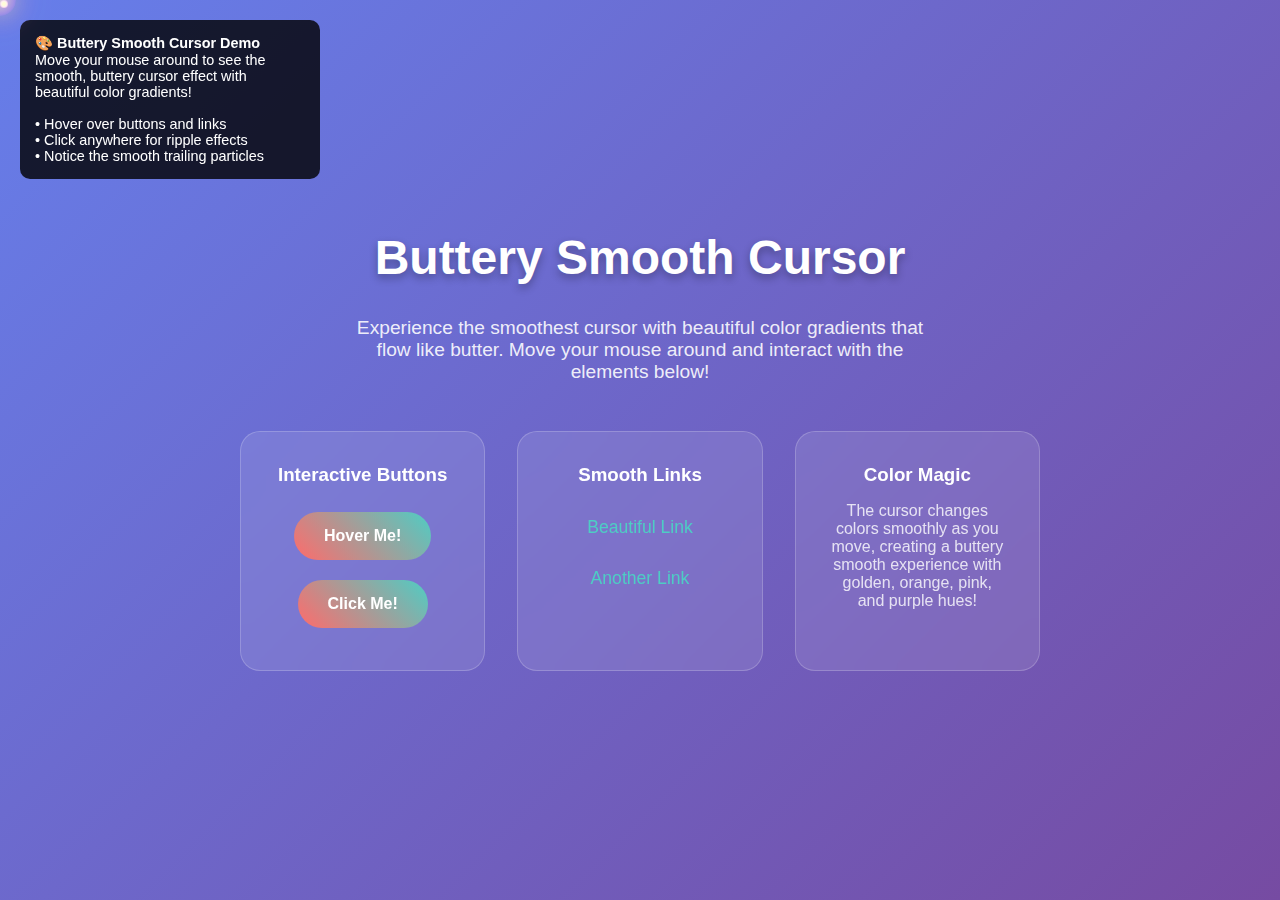
<file: cursor-demo.html>
<!DOCTYPE html>
<html lang="en">
<head>
    <meta charset="UTF-8">
    <meta name="viewport" content="width=device-width, initial-scale=1.0">
    <title>Buttery Smooth Cursor Demo</title>
    <style>
        * {
            margin: 0;
            padding: 0;
            box-sizing: border-box;
        }
        
        body {
            background: linear-gradient(135deg, #667eea 0%, #764ba2 100%);
            min-height: 100vh;
            font-family: 'Arial', sans-serif;
            cursor: none;
            overflow-x: hidden;
        }
        
        .demo-container {
            display: flex;
            flex-direction: column;
            align-items: center;
            justify-content: center;
            min-height: 100vh;
            padding: 40px 20px;
        }
        
        .title {
            color: white;
            font-size: 3rem;
            font-weight: bold;
            text-align: center;
            margin-bottom: 2rem;
            text-shadow: 0 4px 8px rgba(0,0,0,0.3);
        }
        
        .subtitle {
            color: rgba(255,255,255,0.9);
            font-size: 1.2rem;
            text-align: center;
            margin-bottom: 3rem;
            max-width: 600px;
        }
        
        .demo-grid {
            display: grid;
            grid-template-columns: repeat(auto-fit, minmax(200px, 1fr));
            gap: 2rem;
            max-width: 800px;
            width: 100%;
        }
        
        .demo-card {
            background: rgba(255,255,255,0.1);
            backdrop-filter: blur(10px);
            border-radius: 20px;
            padding: 2rem;
            text-align: center;
            border: 1px solid rgba(255,255,255,0.2);
            transition: all 0.3s ease;
        }
        
        .demo-card:hover {
            transform: translateY(-10px);
            background: rgba(255,255,255,0.2);
            box-shadow: 0 20px 40px rgba(0,0,0,0.2);
        }
        
        .demo-button {
            background: linear-gradient(45deg, #ff6b6b, #4ecdc4);
            color: white;
            border: none;
            padding: 15px 30px;
            border-radius: 50px;
            font-size: 1rem;
            font-weight: bold;
            cursor: pointer;
            transition: all 0.3s ease;
            margin: 10px;
        }
        
        .demo-button:hover {
            transform: scale(1.05);
            box-shadow: 0 10px 25px rgba(0,0,0,0.3);
        }
        
        .demo-link {
            color: #4ecdc4;
            text-decoration: none;
            font-size: 1.1rem;
            padding: 10px 20px;
            border-radius: 25px;
            transition: all 0.3s ease;
            display: inline-block;
            margin: 5px;
        }
        
        .demo-link:hover {
            background: rgba(78, 205, 196, 0.2);
            transform: scale(1.05);
        }
        
        .instructions {
            position: fixed;
            top: 20px;
            left: 20px;
            background: rgba(0,0,0,0.8);
            color: white;
            padding: 15px;
            border-radius: 10px;
            font-size: 0.9rem;
            max-width: 300px;
        }
        
        /* Enhanced Buttery Smooth Cursor */
        .cursor-main {
            position: fixed;
            width: 32px;
            height: 32px;
            background: radial-gradient(circle, 
                rgba(255, 215, 0, 0.8) 0%,     /* Golden butter */
                rgba(255, 165, 0, 0.6) 30%,    /* Orange cream */
                rgba(255, 105, 180, 0.4) 60%,  /* Pink blush */
                rgba(138, 43, 226, 0.2) 80%,   /* Purple magic */
                transparent 100%
            );
            border-radius: 50%;
            pointer-events: none;
            z-index: 10000;
            mix-blend-mode: screen;
            filter: blur(0.5px);
            animation: cursorBreathing 3s infinite ease-in-out;
            box-shadow: 
                0 0 20px rgba(255, 215, 0, 0.3),
                0 0 40px rgba(255, 165, 0, 0.2),
                0 0 60px rgba(255, 105, 180, 0.1);
            transition: transform 0.2s cubic-bezier(0.25, 0.46, 0.45, 0.94);
        }

        .cursor-trail {
            position: fixed;
            width: 8px;
            height: 8px;
            background: radial-gradient(circle,
                rgba(255, 215, 0, 0.9) 0%,
                rgba(255, 165, 0, 0.7) 40%,
                rgba(255, 105, 180, 0.5) 70%,
                transparent 100%
            );
            border-radius: 50%;
            pointer-events: none;
            z-index: 9999;
            mix-blend-mode: screen;
            transition: all 0.1s cubic-bezier(0.25, 0.46, 0.45, 0.94);
        }

        .cursor-glow {
            position: fixed;
            width: 60px;
            height: 60px;
            background: radial-gradient(circle,
                rgba(255, 215, 0, 0.1) 0%,
                rgba(255, 165, 0, 0.08) 30%,
                rgba(255, 105, 180, 0.06) 60%,
                rgba(138, 43, 226, 0.04) 80%,
                transparent 100%
            );
            border-radius: 50%;
            pointer-events: none;
            z-index: 9998;
            filter: blur(8px);
            animation: cursorGlow 4s infinite ease-in-out alternate;
        }

        .cursor-sparkle {
            position: fixed;
            width: 4px;
            height: 4px;
            background: radial-gradient(circle,
                rgba(255, 255, 255, 1) 0%,
                rgba(255, 215, 0, 0.8) 50%,
                transparent 100%
            );
            border-radius: 50%;
            pointer-events: none;
            z-index: 10001;
            animation: sparkle 2s infinite ease-in-out;
        }

        @keyframes cursorBreathing {
            0%, 100% { 
                transform: scale(1) rotate(0deg); 
                opacity: 0.9;
            }
            33% { 
                transform: scale(1.1) rotate(120deg); 
                opacity: 0.7;
            }
            66% { 
                transform: scale(0.95) rotate(240deg); 
                opacity: 0.8;
            }
        }

        @keyframes cursorGlow {
            0% { 
                transform: scale(0.8); 
                opacity: 0.3;
            }
            100% { 
                transform: scale(1.2); 
                opacity: 0.1;
            }
        }

        @keyframes sparkle {
            0%, 100% { 
                transform: scale(0) rotate(0deg); 
                opacity: 0;
            }
            50% { 
                transform: scale(1) rotate(180deg); 
                opacity: 1;
            }
        }
        
        @keyframes clickRipple {
            0% {
                transform: scale(0);
                opacity: 1;
            }
            100% {
                transform: scale(2);
                opacity: 0;
            }
        }
    </style>
</head>
<body>
    <div class="cursor-main"></div>
    <div class="cursor-glow"></div>
    <div class="cursor-sparkle"></div>
    <div class="cursor-trail-container"></div>

    <div class="instructions">
        <strong>🎨 Buttery Smooth Cursor Demo</strong><br>
        Move your mouse around to see the smooth, buttery cursor effect with beautiful color gradients!<br><br>
        • Hover over buttons and links<br>
        • Click anywhere for ripple effects<br>
        • Notice the smooth trailing particles
    </div>

    <div class="demo-container">
        <h1 class="title">Buttery Smooth Cursor</h1>
        <p class="subtitle">Experience the smoothest cursor with beautiful color gradients that flow like butter. Move your mouse around and interact with the elements below!</p>
        
        <div class="demo-grid">
            <div class="demo-card">
                <h3 style="color: white; margin-bottom: 1rem;">Interactive Buttons</h3>
                <button class="demo-button">Hover Me!</button>
                <button class="demo-button">Click Me!</button>
            </div>
            
            <div class="demo-card">
                <h3 style="color: white; margin-bottom: 1rem;">Smooth Links</h3>
                <a href="#" class="demo-link">Beautiful Link</a>
                <a href="#" class="demo-link">Another Link</a>
            </div>
            
            <div class="demo-card">
                <h3 style="color: white; margin-bottom: 1rem;">Color Magic</h3>
                <p style="color: rgba(255,255,255,0.8);">The cursor changes colors smoothly as you move, creating a buttery smooth experience with golden, orange, pink, and purple hues!</p>
            </div>
        </div>
    </div>

    <script>
        document.addEventListener('DOMContentLoaded', function() {
            const cursorMain = document.querySelector('.cursor-main');
            const cursorGlow = document.querySelector('.cursor-glow');
            const cursorSparkle = document.querySelector('.cursor-sparkle');
            const trailContainer = document.querySelector('.cursor-trail-container');
            
            let mouseX = 0, mouseY = 0;
            let mainCursorX = 0, mainCursorY = 0;
            let glowCursorX = 0, glowCursorY = 0;
            let sparkleCursorX = 0, sparkleCursorY = 0;
            
            // Create trail particles
            const trailParticles = [];
            const maxTrailParticles = 12;
            
            for (let i = 0; i < maxTrailParticles; i++) {
                const particle = document.createElement('div');
                particle.className = 'cursor-trail';
                particle.style.opacity = (1 - i / maxTrailParticles) * 0.8;
                particle.style.transform = `scale(${1 - i / maxTrailParticles * 0.5})`;
                trailContainer.appendChild(particle);
                trailParticles.push({
                    element: particle,
                    x: 0,
                    y: 0,
                    delay: i * 2
                });
            }
            
            let mouseHistory = [];
            const maxHistory = 20;
            
            // Mouse movement tracking
            document.addEventListener('mousemove', function(e) {
                mouseX = e.clientX;
                mouseY = e.clientY;
                
                // Store mouse history for smooth trailing
                mouseHistory.unshift({ x: mouseX, y: mouseY });
                if (mouseHistory.length > maxHistory) {
                    mouseHistory.pop();
                }
            });
            
            // Animation loop
            function animateCursor() {
                // Main cursor - fastest, most responsive
                const mainEasing = 0.15;
                mainCursorX += (mouseX - mainCursorX) * mainEasing;
                mainCursorY += (mouseY - mainCursorY) * mainEasing;
                
                cursorMain.style.left = (mainCursorX - 16) + 'px';
                cursorMain.style.top = (mainCursorY - 16) + 'px';
                
                // Glow cursor - slower, more fluid
                const glowEasing = 0.08;
                glowCursorX += (mouseX - glowCursorX) * glowEasing;
                glowCursorY += (mouseY - glowCursorY) * glowEasing;
                
                cursorGlow.style.left = (glowCursorX - 30) + 'px';
                cursorGlow.style.top = (glowCursorY - 30) + 'px';
                
                // Sparkle cursor - medium speed with slight offset
                const sparkleEasing = 0.12;
                sparkleCursorX += (mouseX - sparkleCursorX) * sparkleEasing;
                sparkleCursorY += (mouseY - sparkleCursorY) * sparkleEasing;
                
                // Add slight circular motion to sparkle
                const time = Date.now() * 0.002;
                const sparkleOffsetX = Math.cos(time) * 3;
                const sparkleOffsetY = Math.sin(time * 1.3) * 3;
                
                cursorSparkle.style.left = (sparkleCursorX - 2 + sparkleOffsetX) + 'px';
                cursorSparkle.style.top = (sparkleCursorY - 2 + sparkleOffsetY) + 'px';
                
                // Trail particles - each with different delay and easing
                trailParticles.forEach((particle, index) => {
                    const historyIndex = Math.min(index + 1, mouseHistory.length - 1);
                    if (mouseHistory[historyIndex]) {
                        const targetX = mouseHistory[historyIndex].x;
                        const targetY = mouseHistory[historyIndex].y;
                        
                        const easing = 0.05 + (index * 0.01);
                        particle.x += (targetX - particle.x) * easing;
                        particle.y += (targetY - particle.y) * easing;
                        
                        particle.element.style.left = (particle.x - 4) + 'px';
                        particle.element.style.top = (particle.y - 4) + 'px';
                    }
                });
                
                requestAnimationFrame(animateCursor);
            }
            
            // Start animation
            animateCursor();
            
            // Add hover effects for interactive elements
            const interactiveElements = document.querySelectorAll('button, a, [role="button"], input, textarea, select');
            
            interactiveElements.forEach(element => {
                element.addEventListener('mouseenter', () => {
                    cursorMain.style.transform = 'scale(1.5)';
                    cursorMain.style.mixBlendMode = 'multiply';
                    cursorGlow.style.transform = 'scale(1.3)';
                });
                
                element.addEventListener('mouseleave', () => {
                    cursorMain.style.transform = 'scale(1)';
                    cursorMain.style.mixBlendMode = 'screen';
                    cursorGlow.style.transform = 'scale(1)';
                });
            });
            
            // Add click ripple effect
            document.addEventListener('click', (e) => {
                const ripple = document.createElement('div');
                ripple.style.position = 'fixed';
                ripple.style.left = (e.clientX - 25) + 'px';
                ripple.style.top = (e.clientY - 25) + 'px';
                ripple.style.width = '50px';
                ripple.style.height = '50px';
                ripple.style.borderRadius = '50%';
                ripple.style.background = 'radial-gradient(circle, rgba(255, 215, 0, 0.6) 0%, transparent 70%)';
                ripple.style.pointerEvents = 'none';
                ripple.style.zIndex = '10002';
                ripple.style.animation = 'clickRipple 0.6s ease-out forwards';
                
                document.body.appendChild(ripple);
                
                setTimeout(() => {
                    ripple.remove();
                }, 600);
            });
            
            // Hide cursor when leaving window
            document.addEventListener('mouseleave', () => {
                cursorMain.style.opacity = '0';
                cursorGlow.style.opacity = '0';
                cursorSparkle.style.opacity = '0';
                trailParticles.forEach(particle => {
                    particle.element.style.opacity = '0';
                });
            });
            
            document.addEventListener('mouseenter', () => {
                cursorMain.style.opacity = '0.9';
                cursorGlow.style.opacity = '1';
                cursorSparkle.style.opacity = '1';
                trailParticles.forEach((particle, index) => {
                    particle.element.style.opacity = (1 - index / maxTrailParticles) * 0.8;
                });
            });
        });
    </script>
</body>
</html>
</file>
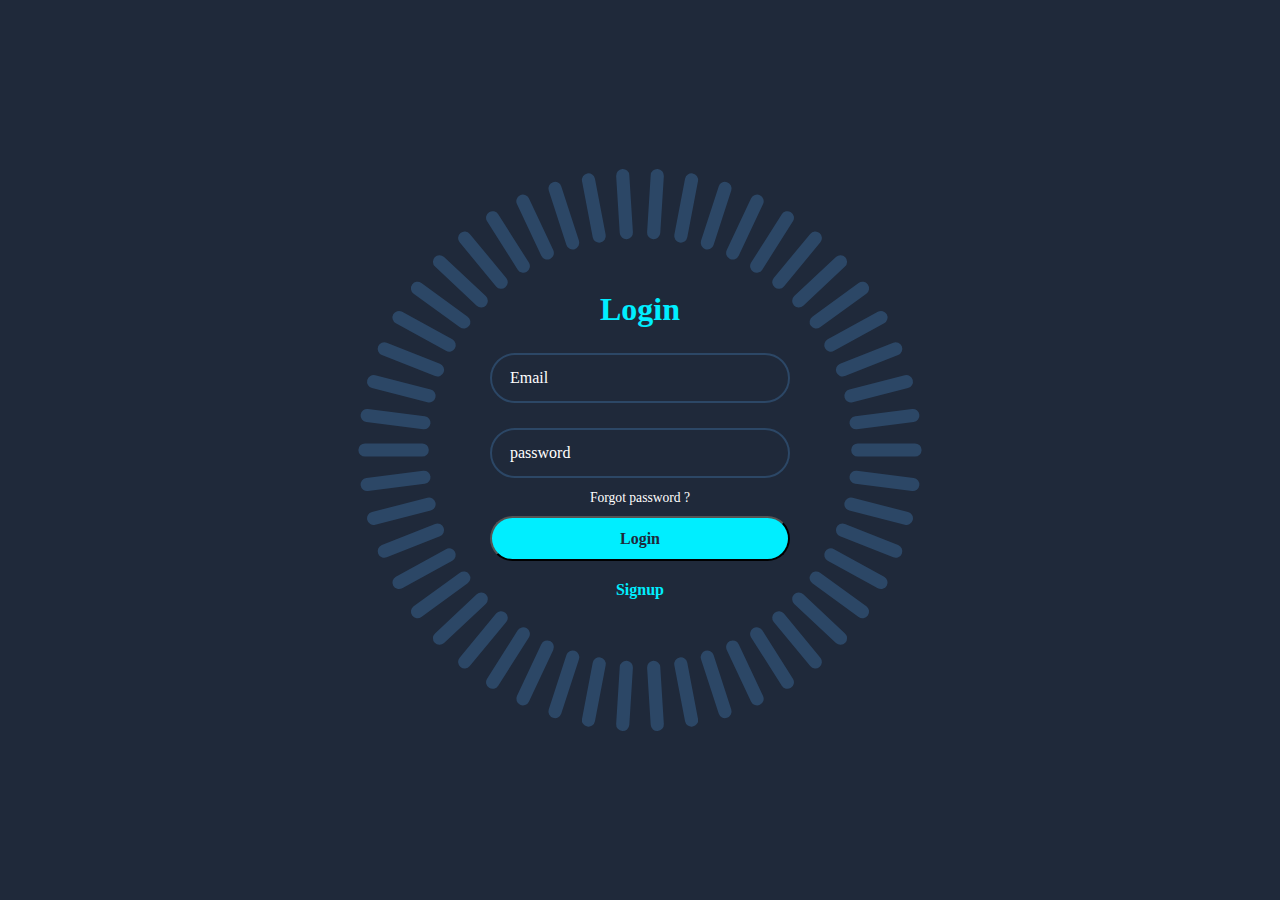
<file: login.html>
<!DOCTYPE html>
<html lang="en">
<head>
    <meta charset="UTF-8">
    <meta name="viewport" content="width=device-width, initial-scale=1.0">
    <title>Document</title>
    <link rel="stylesheet" href="login.css">
</head>
<body>
    <div class="container">
    <div class="login-box">
        <h2>Login</h2>
        <form action="#">
            <div class="input-box">
                <input type="email" required>
                <label>Email</label>
            </div>
            <div class="input-box">
                <input type="password" required>
                <label>password</label>
            </div>
            <div class="forgot-pass">
                <a href="#">Forgot password ?</a>
            </div>
            <button type="submit" class="btn">Login</button>
            <div class="signup-link">
                <a href="#">Signup</a>
            </div>
        </form>
        </div>
        <span style="--i:0;"></span>
         <span style="--i:1;"></span>
          <span style="--i:2;"></span>
           <span style="--i:3;"></span>
            <span style="--i:4;"></span>
             <span style="--i:5;"></span>
              <span style="--i:6;"></span>
               <span style="--i:7;"></span>
                <span style="--i:8;"></span>
                 <span style="--i:9;"></span>
                  <span style="--i:10;"></span>
         <span style="--i:11;"></span>
          <span style="--i:12;"></span>
           <span style="--i:13;"></span>
            <span style="--i:14;"></span>
             <span style="--i:15;"></span>
              <span style="--i:16;"></span>
               <span style="--i:17;"></span>
                <span style="--i:18;"></span>
                 <span style="--i:19;"></span>
                  <span style="--i:20;"></span>
         <span style="--i:21;"></span>
          <span style="--i:22;"></span>
           <span style="--i:23;"></span>
            <span style="--i:24;"></span>
             <span style="--i:25;"></span>
              <span style="--i:26;"></span>
               <span style="--i:27;"></span>
                <span style="--i:28;"></span>
                 <span style="--i:29;"></span>
                  <span style="--i:30;"></span>
         <span style="--i:31;"></span>
          <span style="--i:32;"></span>
           <span style="--i:33;"></span>
            <span style="--i:34;"></span>
             <span style="--i:35;"></span>
              <span style="--i:36;"></span>
               <span style="--i:37;"></span>
                <span style="--i:38;"></span>
                 <span style="--i:39;"></span>
                  <span style="--i:40;"></span>
         <span style="--i:41;"></span>
          <span style="--i:42;"></span>
           <span style="--i:43;"></span>
            <span style="--i:44;"></span>
             <span style="--i:45;"></span>
              <span style="--i:46;"></span>
               <span style="--i:47;"></span>
                <span style="--i:48;"></span>
                 <span style="--i:49;"></span>
    </div>
</body>
</html>
</file>
<file: login.css>
* {
    margin: 0;
    padding: 0;
    box-sizing: border-box;
    font-family: 'Poppins';
}
body {
    display: flex;
    justify-content: center;
    align-items: center;
    min-height: 100vh;
    background: #1f293a;
}
.container {
    position: relative;
    width: 256px;
    height: 256px;display: flex;
    justify-content: center;
    align-items: center;
}
.container span {
    position: absolute;
    left: 0;
    width: 32px;
    height: 6px;
    background: #2c4766;
    border-radius: 8px;
    transform-origin: 128px;
    transform: scale(2.2) rotate(calc(var(--i)*(360deg / 50)));
    animation: animateBlink 3s linear infinite;
    animation-delay: calc(var(--i)*(3s /50));
}
@keyframes animateBlink {
    0% {
        background: #0ef;
        
    }
    25% {
        background: #2c4766;
        
    }
}
.login-box {
    position: absolute;
    width: 400px;


}
.login-box form {
    width: 100%;
    padding: 0 50px;

}
h2 {
    font-size: 2rem;
    color: #0ef;
    text-align: center;
}
.input-box {
    position: relative;
    margin: 25px 0;;
}
.input-box input {
    width: 100%;
    height: 50px;
    background: transparent;
    border: 2px solid #2c4766;
    outline: none;
    border-radius: 40px;
    font-size: 1em;
    color: #fff;
    padding: 0 20px;
    transition: .5s ease;
}
.input-box input:focus,
.input-box input:valid {
    border-color: #0ef;

}
.input-box label {
    position: absolute;
    top: 50%;
    left:20px;
    transform: translateY(-50%);
    font-size: 1rem;
    color: #fff;
    pointer-events: none;
}
.input-box input:focus~label,
.input-box input:valid~label {
    top: 1px;
    font-size: .8em;
    background: #1f293a;
    padding: 0 6px;
    color: #0ef;
}

.forgot-pass {
    margin: -15px 0 10px;
    text-align: center;

}
.forgot-pass a{
    font-size: .85em;
    color: #fff;
    text-decoration: none;

}
.forgot-pass a:hover {
    text-decoration: underline;

}
.btn {
    width: 100%;
    height: 45px;
    background: #0ef;
    outline: none;
    border-radius: 40px;
    cursor: pointer;
    font-size: 1rem;
    color: #1f293a;
    font-weight: 600;

}
.signup-link {
    margin: 20px 0 10px;
    text-align: center;
}
.signup-link a{
    font-size: 1em;
    color: #0ef;
    text-decoration: none;
    font-weight: 600;
}
.signup-link a:hover {
    text-decoration: underline;
}


button:hover {
     transition-delay: 0s, 0.25s;
    color: limegreen;
    box-shadow: 0 0 10px #0ef,
                0 0 20px #0ef,
                0 0 40px #0ef,
                0 0 80px #0ef,
                0 0 160px #0ef;

}
</file>
